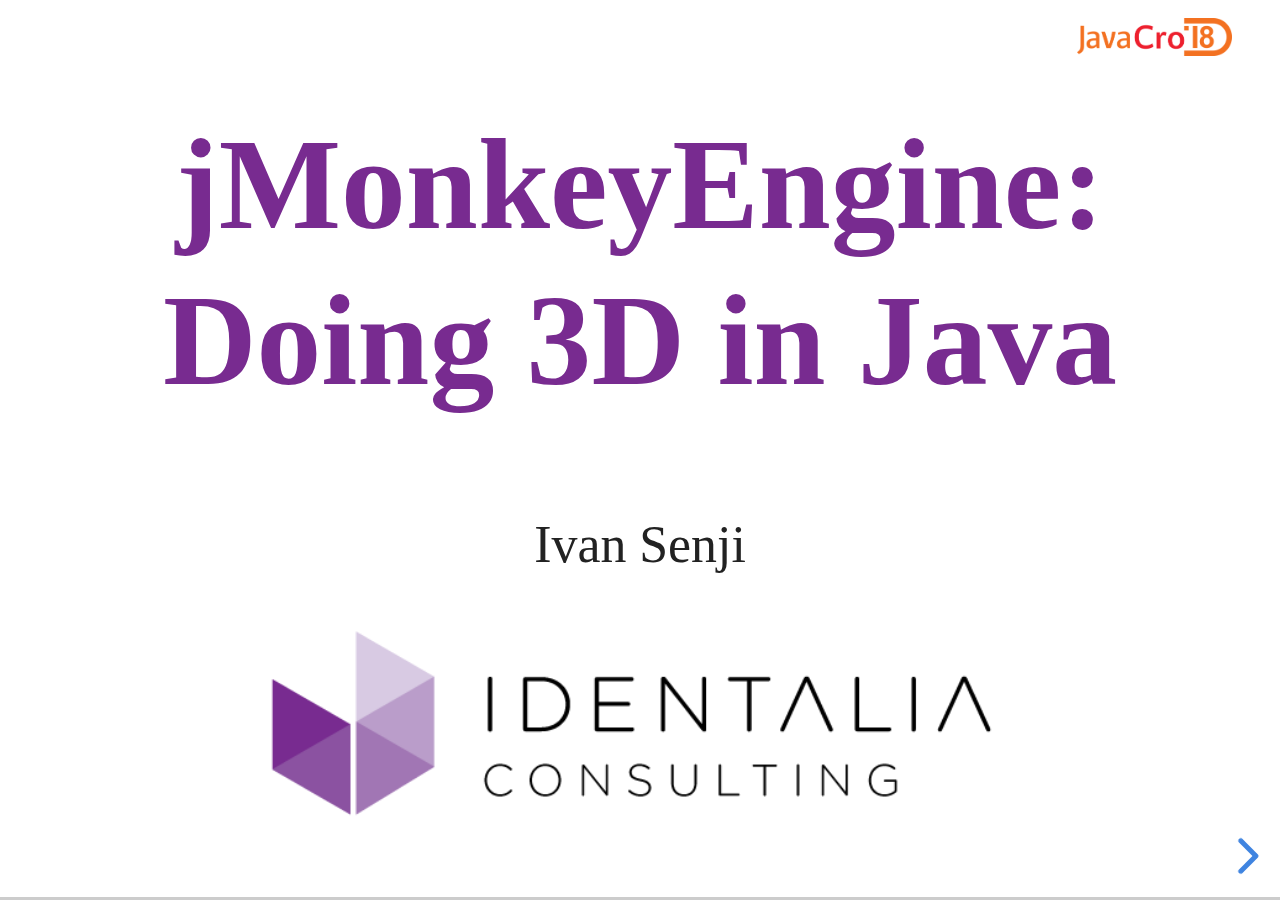
<file: JavaCro2018/index.html>
<!doctype html>
<html>
  <head>
    <meta charset="utf-8">
    <meta name="viewport" content="width=device-width, initial-scale=1.0, maximum-scale=1.0, user-scalable=no">

    <title>jMonkeyEngine</title>

    <link rel="shortcut icon" href="favicon.png" />

    <link rel="stylesheet" href="css/reveal.css">
    <link rel="stylesheet" href="css/theme/white.css">
    <link rel="stylesheet" href="css/custom.css">

    <!-- Theme used for syntax highlighting of code -->
    <link rel="stylesheet" href="lib/css/zenburn.css">
    <link rel="stylesheet" href="lib/css/highlightjs-style.css">
    <link href="https://fonts.googleapis.com/css?family=Open+Sans" rel="stylesheet">

    <!-- Printing and PDF exports -->
    <script>
      var link = document.createElement( 'link' );
      link.rel = 'stylesheet';
      link.type = 'text/css';
      link.href = window.location.search.match( /print-pdf/gi ) ? 'css/print/pdf.css' : 'css/print/paper.css';
      document.getElementsByTagName( 'head' )[0].appendChild( link );
    </script>
  </head>
  <body>
    <div class="reveal">
      <div class="slides">


<!--
* dodavanje pozadinske slike:

-->

<!-- Teme: -->

<section data-markdown class="javacro" data-slide="naslov"
         data-timing="35"><script type="text/template">
# jMonkeyEngine: Doing 3D in Java
<br/>
Ivan Senji
<br/>
![Identalia Consulting](images/Identalia-consulting-logo.png)
<!-- .element: class="logo"-->
Note:
* naslovni slide
* predstavljanje (autor, firma, naslov)
</script></section>

<section data-markdown class="javacro-logo text-left" data-slide="intro"><script type="text/template">
# jMonkeyEngine
## Introduction
## Business Case for 3D animations
## About jMonkeyEngine
## Implementation

Note:
* ovdje samo ukratko kažem o čemu ću pričati
* o tome čime se firma bavi (zubarska klinika...)
* o tome koji je naš business case
* o tome zašto smo odabrali jMonkeyengine
* zanimljivi detalji iz implementacije
</script></section>

<!-- 
1) Zadatak: napraviti programski sustav koji će omogućiti on-demand vizualizaciju individualiziranih stomatoloških zahvata
-->

<section data-markdown class="javacro-logo text-left" data-slide="business-case" data-background-image="images/screenshot.png"><script type="text/template">
# Business Case
## What we had:<!-- .element: class="fragment" data-fragment-index="1"-->
* ### CRM<!-- .element: class="fragment" data-fragment-index="1"-->
* ### Dental procedures (text/pdf)<!-- .element: class="fragment" data-fragment-index="1"-->

## What we wanted:<!-- .element: class="fragment" data-fragment-index="2"-->
* ### On-demand personalized visualization of dental procedures<!-- .element: class="fragment" data-fragment-index="2"-->

Note:
* pričamo o business case-u
* čime se bavimo (medicinski turizam, pregled, izrada ponude, tumačenje ponude)
* što smo imali (CRM sustav za praćenje pacijenata, izradu ponuda,...)
* što smo željeli (jednostavniji / dodatni način za tumačenje ponuda)
</script></section>


<!-- 
2) Arhitektura sustava
komponente sustava
protok informacija
nacrtati arhitekturu sustava
-->

<section data-markdown class="javacro-logo text-left" data-slide="arhitektura-komponente"><script type="text/template">
# System architecture
![System architecture](images/arhitektura-sustava-crtez.svg)<!-- .element: class="slika"-->
Note:
* pričamo o arhitekturi sustava
* komponente: CRM, 3D animation generator...
</script></section>

<section data-markdown class="javacro-logo text-left" data-slide="arhitektura-protok"><script type="text/template">
# System architecture (2)
![System architecture](images/arhitektura-sustava-protok-crtez.svg)<!-- .element: class="slika"-->

Note:
* ovdje nabrojim koje su osnovne komponente sustava:
* korisnici koriste CRM klijentsku aplikaciju
* klijentska aplikacija koristim CRM APP server
* nove komponente koje smo razvili / implementirali su
* 3D queue processor i 3D generator
* integracija s Vimeom
</script></section>

<!-- 
3) 3D engine v1
outsourced
Delphi
neskalabilanost
sporost
veliko zauzeće memorije
workaround: smanjivanje preciznosti modela
mjeranja brzine i skalabilnosti
-->


<section data-markdown class="javacro-logo text-left" data-slide="3d-engine-v1"><script type="text/template">
# 3D engine v1
## Pros:
* ### Detailed 3D model

## Cons:<!-- .element: class="fragment" data-fragment-index="1"-->
* ### Outsourced<!-- .element: class="fragment"data-fragment-index="1"-->
* ### Delphi (no source code)<!-- .element: class="fragment"data-fragment-index="1"-->
* ### Not scalable<!-- .element: class="fragment"data-fragment-index="1"-->
* ### Slow<!-- .element: class="fragment"data-fragment-index="1"-->

Note:
* pričam da smo imali prvu verziju sustava za vrijeme čije izgradnje je nastao dobar i detaljan model
* i da je to jedina prednost v1
* i nabrajam redom nedostatke
* outsourced -> spor development i dugo potrebno vrijeme za nove feature
* delphi -> no way to help with the development
* !scalable -> one animation generated at a time
</script></section>

<section data-markdown class="javacro-logo text-left" data-slide="3d-engine-v1-2"><script type="text/template">
# 3D engine v1
## Cons (some implementation details):
* ### Random crashing
* ### No error handling/logging
* ### 10 minute startup time
* ### Framerate = f(CPU usage)
* ### Requires monitor to be turned on

Note:
* pričam o svakodnevnici sa verzijom v1
* rušenje za vrijeme pokretanja ili kasnije za vrijeme izvođenja
* u slučaju random rušenja ili rušenja pri čitanju ulazne datoteke -> nema logova, stack tracea... ničega
* spoooro pokretanje -> problem kod restarta servera ili rušenja
* problem s CPU usage ovisnošću, ako CPU radi, preskočeni frameovi u generiranoj animaciji
* što se desi u slučaju da je monitor ugašen -> crne animacije
</script></section>

<!-- 
4) 3D engine v2
odluka da se ide u in-house razvoj
from scratch, reverse engineering verzije 1
Java
-->

<section data-markdown class="javacro-logo text-left" data-slide="3d-engine-v2"><script type="text/template">
# 3D engine v2
## Business decisions:
* ### In-house development from scratch
* ### Reverse engineering of 3D engine v1
* ### Use Java platform
</script></section>

<!-- 
6) Izbor alata - jMonkey
zašto jMonkey
razvojno okruženje
osnovne karakteristike alata
-->

<section data-markdown class="javacro-logo text-left" data-slide="tools"><script type="text/template">
# Tools and frameworks
## <a href="http://jmonkeyengine.org/">jMonkeyEngine</a>
## <a href="https://projects.spring.io/spring-boot/">Spring Boot</a>
## RESTful Web Service
## <a href="http://advantageous.github.io/konf/">Konf - Typed Java Config system</a>
## Java 8 Features
</script></section>

<!-- 
5) Import i migracija modela
opisati što smo radili
staviti neke efektne slike
nabrojati što se sve trebalo izmodelirati
malo statistike: broj čvorova po modelu itd.
-->


<!-- 
7) Detalji implementacije (razvući na slajdova koliko treba)
arhitektura rješenja
parsiranje ulaznog meta-jezika
korištenje Java 8 featurea
sve što ti se učini da ima smisla tu reći..
-->

<section data-markdown class="javacro-logo text-left" data-slide="jmonkeyengine"><script type="text/template">
# jMonkeyEngine
![jMonkeyEngine logo](images/monkeyx2.png)<!-- .element: class="jmonkeyengine-logo"-->
## Free, open source game engine
## For Java game developers
## Full SDK with IDE based on Netbeans
## Support for assets (models, materials)
## Can be used in any IDE as library
</script></section>

<!-- par screenshotova iz jMonekyEnginea -->

<section data-markdown class="javacro-logo text-left smaller-header" data-slide="jmonkeyengine-screenshot-1"><script type="text/template">
# ![jMonkeyEngine logo](images/monkeyx2.png)<!-- .element: class="jmonkeyengine-logo"-->Java IDE
![jMonkeyEngine logo](images/jmonkeyengine-1.png)<!-- .element: class="screenshot"-->
</script></section>

<section data-markdown class="javacro-logo text-left smaller-header" data-slide="jmonkeyengine-screenshot-2"><script type="text/template">
# ![jMonkeyEngine logo](images/monkeyx2.png)<!-- .element: class="jmonkeyengine-logo"-->Model viewer
![jMonkeyEngine logo](images/jmonkeyengine-2.png)<!-- .element: class="screenshot"-->
</script></section>

<section data-markdown class="javacro-logo text-left smaller-header" data-slide="jmonkeyengine-screenshot-3"><script type="text/template">
# ![jMonkeyEngine logo](images/monkeyx2.png)<!-- .element: class="jmonkeyengine-logo"-->Material editor
![jMonkeyEngine logo](images/jmonkeyengine-4.png)<!-- .element: class="screenshot"-->


</script></section>

<section id="slide-model" data-markdown class="javacro-logo text-left smaller-header" data-slide="3d-model" data-background-image="images/render-wireframe-36-38-transparent.jpeg"><script type="text/template">
# 3D Model
## 1046 obj and mtl files
## 5079226 vertices
## 5372456 polygons

## Manually import models into jMonkeyEngine

```txt
...
v  -3.2342 -12.8390 -24.7570
v  -2.9185 -12.8832 -24.7849
v  -2.9155 -12.8057 -24.7975
v  -3.2246 -12.7613 -24.7621
...
vn 0.1793 0.1941 0.9645
vn 0.1639 0.2279 0.9598
vn 0.1704 0.0407 0.9845
vn 0.1443 -0.0965 0.9848
...
f 1//1 2//2 3//3 4//4 
f 5//5 6//6 2//2 1//1 
f 1//1 7//7 8//8 5//5 
```

Note:

for f in $(find . -name "*.obj" | grep -v "stari"); do grep "v " $f; done | wc -l

</script></section>

<section data-markdown class="javacro-logo text-left smaller-header" data-slide="jmonkeyengine-materials-1" data-background-image="images/noise-0.5.png"><script type="text/template">
# ![jMonkeyEngine logo](images/monkeyx2.png)<!-- .element: class="jmonkeyengine-logo"--><a href="https://jmonkeyengine.github.io/wiki/jme3/advanced/j3m_material_files.html">Materials</a>
## Materials can be based on one of many predefined material types
## Support for creating custom material templates (j3md)
## Material templates can use complex vertex and fragment shaders
```
// noise.j3md:
MaterialDef noise {
    MaterialParameters {
        Color Color
        Float NoiseIntensity
    }
    Technique {
        VertexShader GLSL130: Shaders/Noise130.vert
        FragmentShader GLSL130: Shaders/Noise130.frag
        WorldParameters {
            WorldViewProjectionMatrix
            Time
            Resolution
        }
    }
}
```
</script></section>

<section data-markdown class="javacro-logo text-left smaller-header" data-slide="jmonkeyengine-materials-2" data-background-image="images/noise-0.1.png"><script type="text/template">
# ![jMonkeyEngine logo](images/monkeyx2.png)<!-- .element: class="jmonkeyengine-logo"-->Materials
## Instantiate materials from template files
![Noise0.5](images/noise-0.5.png)<!--.element id="noise1" -->
<pre><code class="java" data-noescape data-trim>
// noiseSmall.j3m:
Material Noise Small : Materials/noise.j3md {
     MaterialParameters {
        Color : 1 1 1 1
        NoiseIntensity : <mark>0.5</mark>
     }
}
</code></pre>

![Noise0.1](images/noise-1.0.png)<!--.element id="noise2" -->
<pre><code class="java" data-noescape data-trim>
// noiseLarge.j3m:
Material Noise Large : Materials/noise.j3md {
     MaterialParameters {
        Color : 1 1 1 1
        NoiseIntensity : <mark>1.0</mark>
     }
}
</code></pre>
</script></section>

<section data-markdown class="javacro-logo text-left smaller-header" data-slide="impl-jmonkeyengine-capture"><script type="text/template">
# ![jMonkeyEngine logo](images/monkeyx2.png)<!-- .element: class="jmonkeyengine-logo"--><a href="http://aurellem.org/cortex/html/capture-video.html">Capture video</a>

## Default Timer implementation is useful for games
## Video recording requires steady framerate with no frames skipped
<pre><code class="java" data-noescape data-trim>
setTimer(new <b>IsoTimer</b>(30));
</code></pre>

## Video is recorded by attaching a video recorder to state manager
<pre><code class="java" data-noescape data-trim>
app.<b>enqueue</b>(() -> {
  ViewPort viewPort1 = app
    .getRenderManager()
    .createPostView("a3d record", app.getCamera());
  viewPort1.setClearFlags(false, false, false);
  app.<b>getStateManager</b>().attach(<b>videoRecorder</b>);
  viewPort1.addProcessor(<b>videoRecorder</b>);
  return null;
});
</code></pre>

</script></section>


<section data-markdown class="javacro-logo text-left smaller-header" data-slide="impl-jmonkeyengine-video-recorder"><script type="text/template">
# ![jMonkeyEngine logo](images/monkeyx2.png)<!-- .element: class="jmonkeyengine-logo"--><a href="http://aurellem.org/cortex/html/capture-video.html">Video Recorder</a>
## External process
```java
process = new ProcessBuilder(
    "ffmpeg", "-y", "-f", "rawvideo", "-pix_fmt", "abgr",
    "-video_size", width + "x" + height, "-framerate", "30",
    "-i", "pipe:0", "-an", "-c:v", ...// other params
    output.getPath()
  )
  .redirectErrorStream(false)
  .redirectOutput(ProcessBuilder.Redirect.PIPE)
  .redirectInput(ProcessBuilder.Redirect.PIPE).start();

outputStream = new BufferedOutputStream(process.getOutputStream(), 1000);
```
## Pipe raw frames into external process
```java
@Override
public void record(BufferedImage rawFrame) {
  // ...
  try {
    byte[] data = convertImageData(rawFrame);
    outputStream.write(data);
    outputStream.flush();
  } catch (IOException ex) {
    throw new RuntimeException("Error in initVideo when writing frame", ex);
  }
}
```
</script></section>

<!-- par screenshotova iz jMonekyEnginea -->

<!-- TODO Još slideova o ovome -->



<section data-markdown class="javacro-logo text-left smaller-header" 
         data-slide="impl-engine-uml"
         data-background-image="images/a3d-uml.svg"
         data-background-size="100%"><script type="text/template">
# Engine (UML)
</script></section>

<section data-markdown class="javacro-logo text-left smaller-header" data-slide="impl-engine-game-loop"><script type="text/template">
# Engine (Game loop)
## Game loop is used to update the model before rendering each frame
<pre><code class="java" data-noescape data-trim>
@Override
public void simpleUpdate(float tpf) {
  if (!animationStepPaused) {
    try {
      <mark>animation.step();</mark>
      if (animation.isDone()) {
        done = true;
        log.info("Total duration is {}", 
              System.currentTimeMillis() - startTime);
        stop();
      }
    } catch (Exception e) {
      log.error("Error in simpleUpdate", e);
      this.stop();
    } finally {
      ctx.incGlobalFrameCounter();
    }
  }
}
</code></pre>
</script></section>

<section data-markdown class="javacro-logo text-left smaller-header" 
         data-slide="impl-engine-input"><script type="text/template">
# Dental procedures description
## 3D engine input: dental procedures in JSON format
```json
{
  "operations": [
    {"name": "video", "params": {"videoFileName": "/idtA.mp4", "frames": 341, "movieStartTransparencyDuration": 0 } },
    {"name": "nedostajuci", "location": "16,14,24,26", "label": "Missing teeth: ", "title": ""},
    {"name": "pokvaren", "location": "21,22,23", "label": "Teeth with cavities: ", "title": ""},
    {"name": "otvoriCeljust", "location": "", "label": "", "title": ""},
    {"name": "posjet", "location": "1", "label": "Treatments in the 1. visit: ", "title": "During the 1. visit in duration of 5-7 days the following treatments are preformed"},
    {"name": "trans", "location": "7,7", "label": "transparencija", "title": ""},
    {"name": "rotirajNaSredinu", "location": "0", "label": "rotirajNaSredinu", "title": ""},
    {"name": "sinusLiftVeliki", "location": "2", "label": "Sinus lift in the quadrant: ", "title": "Sinus lift in the quadrant:"},
    {"name": "rotirajNaSredinu", "location": "0", "label": "rotirajNaSredinu", "title": ""},
    {"name": "napuniKanale", "location": "21,22,23", "label": "Root canal filling: ", "title": "Root canal filling:"},
    {"name": "rotirajNaSredinu", "location": "0", "label": "rotirajNaSredinu", "title": ""},
    {"name": "implantiraj", "location": "16,14,24,26", "label": "Implants on: ", "title": "Implants on:"},
    {"name": "trans", "location": "10,10", "label": "transparencija", "title": ""},
    {"name": "rotirajNaSredinu", "location": "0", "label": "rotirajNaSredinu", "title": ""},
    {"name": "izbrusiZub", "location": "13,12,11,21,22,23", "label": "Filed down teeth: ", "title": "Filed down teeth:"},
    ...
```
## Parse JSON using <a href="https://github.com/google/gson">Google Gson</a>
```java
  Gson gson = (new GsonBuilder()).create();
  animationDefinition = gson.fromJson(new InputStreamReader(videoOptions.getInputFile()),
                                      AnimationDefinition.class);
```
</script></section>


<section data-markdown class="javacro-logo text-left smaller-header"
         data-slide="impl-engine-instantiate"><script type="text/template">
# Prepare animation operations
## AnimationDefinition → AnimationOperation
<pre><code class="java" data-noescape data-trim>
List<AnimationOperation> operations = 
  animationDefinition.getOperations().stream()
                     .map(op -> model.<b>instantiateAnimationOperation</b>(op))
                     .filter(Objects::nonNull)
                     .collect(Collectors.toList());
</code></pre>

## AnimationOperation factory method:
<pre><code class="java" data-noescape data-trim>
public AnimationOperation <b>instantiateAnimationOperation</b>(AnimationOperationDefinition o) {
  try {
    switch (o.getName()) {
    case "<b>par</b>":
      return parallel("par", o.getOps().stream()
                              .map(o2 -> <b>instantiateAnimationOperation</b>(o2))
                              .collect(Collectors.toList()));
    case "<b>seq</b>":
      return sequence("seq", o.getOps().stream()
                              .map(o2 -> <b>instantiateAnimationOperation</b>(o2))
                              .collect(Collectors.toList()));
    case "<b>nop</b>":
      return nop("nop", new BigDecimal(o.getParam1()).longValue());
    case "<b>otvoriCeljust</b>":
      return otvoriCeljust();
    case "<b>implantiraj</b>":
      return sequence(
          logTime("implantiraj"),
          implantirajN(o.getLabel(), o.locationAsIntegerArray()));
    ...
</code></pre>
</script></section>

<section data-markdown class="javacro-logo text-left smaller-header" data-slide="impl-engine-instant-operation"><script type="text/template">
# Operation example 1
## Extensive use of Java streams
<pre><code class="java" data-noescape data-trim>
public class InitialStateMissingTooth
            extends InstantOperation {

  private final AnimationContext ctx;
  private final int[] teeth;

  public InitialStateMissingTooth(AnimationContext ctx, int... teeth) {
    ...
  }

  @Override
  public void operation() {
    Arrays.stream(teeth)
          .<b>forEach</b>(tooth -> <b>showSpatial</b>(
                              ctx.getModel()
                                 .getModelForTooth(TOOTH, tooth)
                              , <b>false</b>));
  }
}
</code></pre>
</script></section>

<section data-markdown class="javacro-logo text-left smaller-header" data-slide="impl-engine-instant-operation-2"><script type="text/template">
# Operation example 2
## Lazy execution using Suppliers
<pre><code class="java" data-noescape data-trim>
public class TranslateToOperation extends InstantModelOperation {

  private final Vector3f end;

  public TranslateToOperation(String name,
                              <b>Supplier&lt;Collection&lt;Spatial>> models</b>,
                              Vector3f end) {
    ...
  }

  @Override
  public void operation() {
    try {
      <b>models.get()</b>.forEach(m -> m.setLocalTranslation(end));
    } catch (Exception e) {
      throw new RuntimeException(
                  "Exception in TranslateToOperation with name: "
                  + getName() + ", models: " + models, e);
    }
  }
}
</code></pre>
</script></section>


<section data-markdown class="javacro-logo text-left smaller-header" data-slide="impl-engine-instant-operation-3"><script type="text/template">
# Operation example 3
## Compose complex animations using simple animation operations
<pre id="block1"><code class="java" data-noescape data-trim>
// tooth extraction animation:

AnimationOperationSequence extractTooth = 
  <b>sequence</b>(
    <b>parallel</b>(
      model.<b>move</b>(wrap(modelTooth), tooth, totalDuration, start, end),
      <b>sequence</b>(
        <b>nop</b>(totalDuration - transparencyDuration),
        <b>transparencyOne</b>(modelTooth, transparencyDuration, 1.0f, 0.0f, null, true))),
    <b>show</b>(wrap(modelTooth), false));

AnimationOperationSequence extractRoot = 
  <b>sequence</b>(
    <b>parallel</b>(
      model.<b>move</b>(wrap(modelRoot), tooth, totalDuration, start, end),
      <b>sequence</b>(
        <b>nop</b>(totalDuration - transparencyDuration),
        <b>transparencyOne</b>(modelRoot, transparencyDuration, 1.0f, 0.0f, null, true))),
    <b>show</b>(wrap(modelRoot), false));

addOp(
  <b>cond</b>(
    () -> !isHidden(modelRoot),
    extractRoot,
    extractTooth));
</code></pre>
</script></section>



<section data-markdown class="javacro-logo text-left smaller-header" data-slide="impl-konf"><script type="text/template">
# <a href="http://advantageous.github.io/konf/">Konf</a> - Typed Java Config system
## Java configuration library
## JavaScript / YAML / JSON config
<pre id="block1"><code class="js" data-noescape data-trim>
var config = {
    
  Positions: positions,
  Timing: timing,
  Zoom: zoomConfig,
  Scene: scene,

  GuiOptions: {
    displayStatView: false,
    displayDebugAxis: false,
    debugLightPosition: false,
    font: "OpenSans-Regular.ttf"
  },

  params: {
    gcOffset: [0, 6.0, -25.0],
    dcOffset: [0, -6.5, -26.0]
  },

  Commands: commands
};
</code></pre>
<pre id="block2"><code class="js" data-noescape>







c.getBoolean("GuiOptions.displayStatView")


c.getString("GuiOptions.font")



c.getFloatList("params.gcOffset");



c.getConfig("Commands"); // get sub config

</code></pre>
</script></section>


<section data-markdown class="javacro-logo text-left smaller-header" data-slide="impl-konf-lights"><script type="text/template">
# <a href="http://advantageous.github.io/konf/">Konf</a> - Complex objects
## Define complex configuration objects
<pre id="block1"><code class="js" data-noescape data-trim>
var scene = {
  <b>PointLights</b>: [
    {
      name: "l1",
      pos: [60, -20, 0], color: [1.0, 1.0, 1.0, 1.0], radius: 200, shadow: true
    }, ...
  ]
};
</code></pre>

## Read complex configuration objects
<pre id="block2"><code class="java" data-noescape data-trim>
public PointLightDef <b>pointLightDefFromConfig</b>(Config c) {
  PointLightDef pl = new PointLightDef();
  pl.name = c.getString("name");
  pl.pos = getVector3fFromFloatList(c.getFloatList("pos"));
  pl.color = getColorFromFloatList(c.getFloatList("color"));
  pl.radius = c.getFloat("radius");
  pl.shadow = c.getBoolean("shadow");
  return pl;
}

List<Config> lights = ctx.getConfig().getConfigList("Scene.<b>PointLights</b>");
lights.stream().map(c -> <b>pointLightDefFromConfig</b>(c))
               .forEach(pld -> addPointLight(pld);
</code></pre>
</script></section>


<section data-markdown class="javacro-logo text-left smaller-header" data-slide="impl-konf-interop"><script type="text/template">
# <a href="http://advantageous.github.io/konf/">Konf</a> - Java ⇿ Javascript
## Use javax.script to add java objects to script engine context
<pre id="block1"><code class="java" data-noescape data-trim>
public Config load(final String... resources) {
  final ScriptEngine engine = <b>new ScriptEngineManager().getEngineByName("nashorn");</b>
  try (final InputStream resourceAsStream = findResource("jjs-config-utils.js")) {
    Bindings b = engine.getContext().getBindings(ScriptContext.ENGINE_SCOPE);
    <b>b.put("javaModel", model);</b>
    engine.eval(new InputStreamReader(resourceAsStream));
    loadResources(engine, resources, b);
  } catch ...
  return ConfigLoader.loadFromObject(engine.get("config"));
}
</code></pre>

## Use java objects in Javascript configuration
<pre id="block2"><code class="js" data-noescape data-trim>
TestInterOp: {
  fun: function(x) {
    print("Executing TestInterOp fun " + <b>javaModel</b>.teeth);
    return {
      name: "showText",
      label: "test: " + <b>javaModel</b>.teeth[x]
    };
  }
}
</code></pre>
</script></section>


<section data-markdown class="javacro-logo text-left smaller-header"
         data-slide="primjer-lighshow-1"
          ><script type="text/template">
# Konf - Javascript configuration
## Compose animation operations in Javascript configuration
<pre id="block1"><code class="js" data-noescape data-trim>
var commands = {
  <b>LightTest</b>: {
    fun: function(x) {
      <b>var ops = [];</b>
      for (i=1; i<5; i++) {
        ops.push({"name": "move",
                  "params": {
                    "model": {"path": "l1"},
                    "to": [-10, 0, 00],
                    "duration": 90 
                  }
        });
        ops.push({"name": "move", "params": {"model": {"path": "l2"},
                  "to": [10, 0, 0], "duration": 90 } });
        ops.push({"name": "move", "params": {"model": {"path": "l1"},
                  "to": scene.PointLights[0].pos, "duration": 90 } });
        ops.push({"name": "move", "params": {"model": {"path": "l2"},
                  "to": scene.PointLights[1].pos, "duration": 90 } });
      }
      return {
        name: <b>"seq"</b>,
        ops: <b>ops</b>
      };
    }
  }
}
</code></pre>
</script></section>



<!--
8) 3D engine v2 - rezultat
mjerenje performansi i skalabilnosti
potrošnja memorije
bolje iskorištavanje hardvera
bolja integriranost s ostatkom sustava
...
-->

<section data-markdown class="javacro-logo text-left smaller-header" 
         data-slide="performance-results"><script type="text/template">
# 3D engine v2 - performance

![Identalia Consulting](images/chart-usporedba.png)<!--.element class="slika"-->

Note:
* pričam o performansama
</script></section>


<section data-markdown class="javacro-logo text-left smaller-header" 
         data-slide="performance-results"><script type="text/template">
# 3D engine v2 - results

## Better performance
## Scalability (parallel execution)
## Faster development
## Easier debugging
## Monitoring

Note:
* pričam o performansama
</script></section>


<!-- 
9) Demo
izraditi ponudu kroz aplikaciju (pripremljeni shortcuti)
ne prikazivati VDS i MDS zbog filmića 
pokazati ponudu u PDF obliku
poslati ponudu na generiranje, prikazati generiranje ako ide
pokazati rezultat - filmić
-->
<section data-markdown class="javacro-logo" 
         data-slide="performance-results"
         data-background-video="images/9fc0ffd4-56c9-4e43-a37c-c53d462d1ed4.mp4"
         data-background-video-loop="true"><script type="text/template">
<br/>
<br/>
# [Demo](http://www.identalia.com/en/3d/?id-animacija=305651&jezik=en&ts=440a75345d61446f390c847f34a133e2&ver=3)

Note:

</script></section>


<section data-markdown class="javacro-logo" 
         data-slide="performance-results"><script type="text/template">
<br/>
<br/>
# Questions?
</script></section>


      </div>
    </div>

    <script src="lib/js/head.min.js"></script>
    <script src="js/reveal.js"></script>

    <script>
      // More info about config & dependencies:
      // - https://github.com/hakimel/reveal.js#configuration
      // - https://github.com/hakimel/reveal.js#dependencies
      Reveal.initialize({
        center: false,
        fragments: true,
        transition: "none",
        history: true,
        defaultTiming: 60,
        dependencies: [
          { src: 'plugin/markdown/marked.js' },
          { src: 'plugin/markdown/markdown.js' },
          { src: 'plugin/notes/notes.js', async: true },
          { src: 'plugin/highlight/highlight.js', async: true, callback: function() { hljs.initHighlightingOnLoad(); } }
        ]
      });
    </script>
  </body>
</html>
</file>
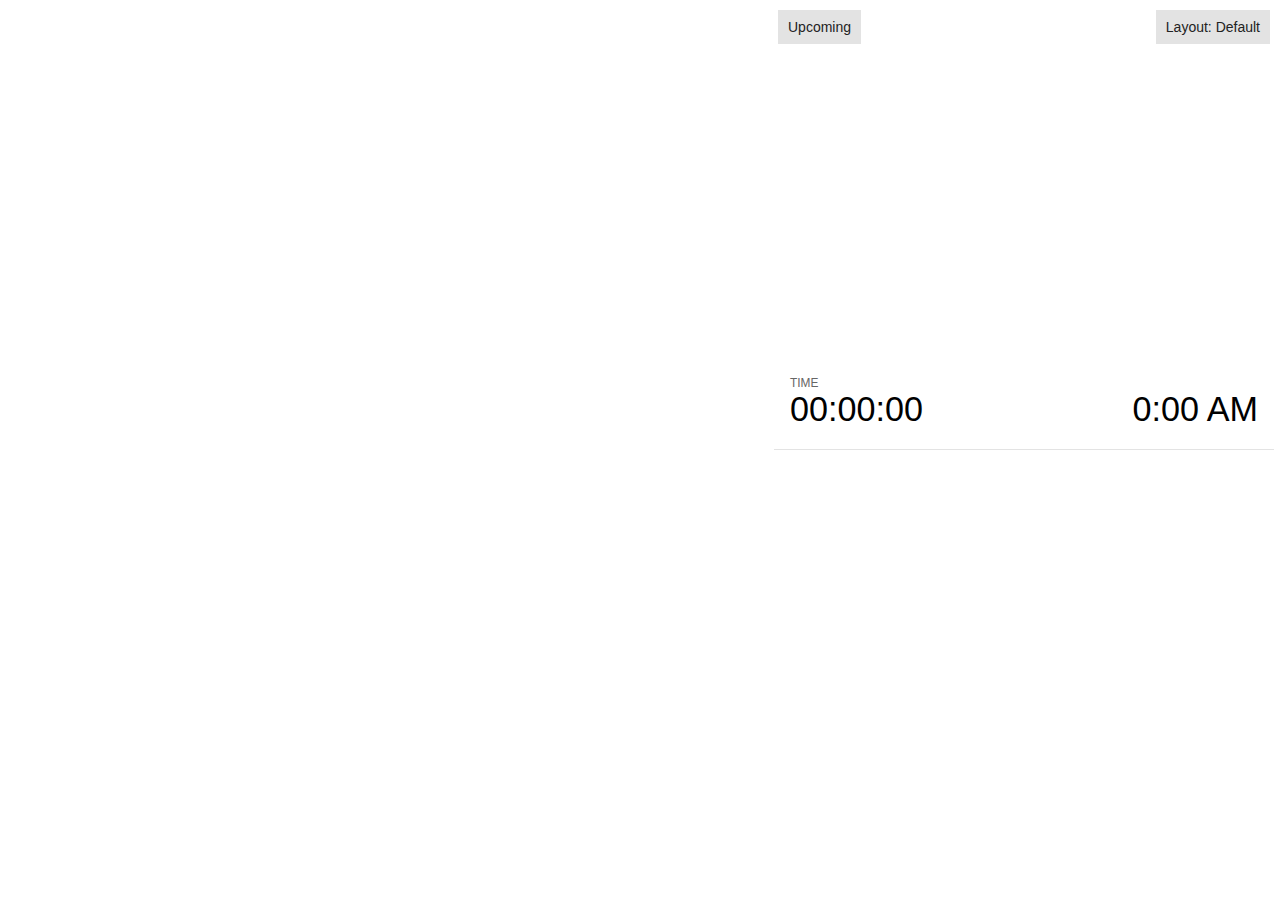
<file: JavaCro2018/plugin/notes/notes.html>
<!doctype html>
<html lang="en">
	<head>
		<meta charset="utf-8">

		<title>reveal.js - Slide Notes</title>

		<style>
			body {
				font-family: Helvetica;
				font-size: 18px;
			}

			#current-slide,
			#upcoming-slide,
			#speaker-controls {
				padding: 6px;
				box-sizing: border-box;
				-moz-box-sizing: border-box;
			}

			#current-slide iframe,
			#upcoming-slide iframe {
				width: 100%;
				height: 100%;
				border: 1px solid #ddd;
			}

			#current-slide .label,
			#upcoming-slide .label {
				position: absolute;
				top: 10px;
				left: 10px;
				z-index: 2;
			}

			.overlay-element {
				height: 34px;
				line-height: 34px;
				padding: 0 10px;
				text-shadow: none;
				background: rgba( 220, 220, 220, 0.8 );
				color: #222;
				font-size: 14px;
			}

			.overlay-element.interactive:hover {
				background: rgba( 220, 220, 220, 1 );
			}

			#current-slide {
				position: absolute;
				width: 60%;
				height: 100%;
				top: 0;
				left: 0;
				padding-right: 0;
			}

			#upcoming-slide {
				position: absolute;
				width: 40%;
				height: 40%;
				right: 0;
				top: 0;
			}

			/* Speaker controls */
			#speaker-controls {
				position: absolute;
				top: 40%;
				right: 0;
				width: 40%;
				height: 60%;
				overflow: auto;
				font-size: 18px;
			}

				.speaker-controls-time.hidden,
				.speaker-controls-notes.hidden {
					display: none;
				}

				.speaker-controls-time .label,
				.speaker-controls-pace .label,
				.speaker-controls-notes .label {
					text-transform: uppercase;
					font-weight: normal;
					font-size: 0.66em;
					color: #666;
					margin: 0;
				}

				.speaker-controls-time, .speaker-controls-pace {
					border-bottom: 1px solid rgba( 200, 200, 200, 0.5 );
					margin-bottom: 10px;
					padding: 10px 16px;
					padding-bottom: 20px;
					cursor: pointer;
				}

				.speaker-controls-time .reset-button {
					opacity: 0;
					float: right;
					color: #666;
					text-decoration: none;
				}
				.speaker-controls-time:hover .reset-button {
					opacity: 1;
				}

				.speaker-controls-time .timer,
				.speaker-controls-time .clock {
					width: 50%;
				}

				.speaker-controls-time .timer,
				.speaker-controls-time .clock,
				.speaker-controls-time .pacing .hours-value,
				.speaker-controls-time .pacing .minutes-value,
				.speaker-controls-time .pacing .seconds-value {
					font-size: 1.9em;
				}

				.speaker-controls-time .timer {
					float: left;
				}

				.speaker-controls-time .clock {
					float: right;
					text-align: right;
				}

				.speaker-controls-time span.mute {
					opacity: 0.3;
				}

				.speaker-controls-time .pacing-title {
					margin-top: 5px;
				}

				.speaker-controls-time .pacing.ahead {
					color: blue;
				}

				.speaker-controls-time .pacing.on-track {
					color: green;
				}

				.speaker-controls-time .pacing.behind {
					color: red;
				}

				.speaker-controls-notes {
					padding: 10px 16px;
				}

				.speaker-controls-notes .value {
					margin-top: 5px;
					line-height: 1.4;
					font-size: 1.2em;
				}

			/* Layout selector */
			#speaker-layout {
				position: absolute;
				top: 10px;
				right: 10px;
				color: #222;
				z-index: 10;
			}
				#speaker-layout select {
					position: absolute;
					width: 100%;
					height: 100%;
					top: 0;
					left: 0;
					border: 0;
					box-shadow: 0;
					cursor: pointer;
					opacity: 0;

					font-size: 1em;
					background-color: transparent;

					-moz-appearance: none;
					-webkit-appearance: none;
					-webkit-tap-highlight-color: rgba(0, 0, 0, 0);
				}

				#speaker-layout select:focus {
					outline: none;
					box-shadow: none;
				}

			.clear {
				clear: both;
			}

			/* Speaker layout: Wide */
			body[data-speaker-layout="wide"] #current-slide,
			body[data-speaker-layout="wide"] #upcoming-slide {
				width: 50%;
				height: 45%;
				padding: 6px;
			}

			body[data-speaker-layout="wide"] #current-slide {
				top: 0;
				left: 0;
			}

			body[data-speaker-layout="wide"] #upcoming-slide {
				top: 0;
				left: 50%;
			}

			body[data-speaker-layout="wide"] #speaker-controls {
				top: 45%;
				left: 0;
				width: 100%;
				height: 50%;
				font-size: 1.25em;
			}

			/* Speaker layout: Tall */
			body[data-speaker-layout="tall"] #current-slide,
			body[data-speaker-layout="tall"] #upcoming-slide {
				width: 45%;
				height: 50%;
				padding: 6px;
			}

			body[data-speaker-layout="tall"] #current-slide {
				top: 0;
				left: 0;
			}

			body[data-speaker-layout="tall"] #upcoming-slide {
				top: 50%;
				left: 0;
			}

			body[data-speaker-layout="tall"] #speaker-controls {
				padding-top: 40px;
				top: 0;
				left: 45%;
				width: 55%;
				height: 100%;
				font-size: 1.25em;
			}

			/* Speaker layout: Notes only */
			body[data-speaker-layout="notes-only"] #current-slide,
			body[data-speaker-layout="notes-only"] #upcoming-slide {
				display: none;
			}

			body[data-speaker-layout="notes-only"] #speaker-controls {
				padding-top: 40px;
				top: 0;
				left: 0;
				width: 100%;
				height: 100%;
				font-size: 1.25em;
			}

			@media screen and (max-width: 1080px) {
				body[data-speaker-layout="default"] #speaker-controls {
					font-size: 16px;
				}
			}

			@media screen and (max-width: 900px) {
				body[data-speaker-layout="default"] #speaker-controls {
					font-size: 14px;
				}
			}

			@media screen and (max-width: 800px) {
				body[data-speaker-layout="default"] #speaker-controls {
					font-size: 12px;
				}
			}

		</style>
	</head>

	<body>

		<div id="current-slide"></div>
		<div id="upcoming-slide"><span class="overlay-element label">Upcoming</span></div>
		<div id="speaker-controls">
			<div class="speaker-controls-time">
				<h4 class="label">Time <span class="reset-button">Click to Reset</span></h4>
				<div class="clock">
					<span class="clock-value">0:00 AM</span>
				</div>
				<div class="timer">
					<span class="hours-value">00</span><span class="minutes-value">:00</span><span class="seconds-value">:00</span>
				</div>
				<div class="clear"></div>

				<h4 class="label pacing-title" style="display: none">Pacing – Time to finish current slide</h4>
				<div class="pacing" style="display: none">
					<span class="hours-value">00</span><span class="minutes-value">:00</span><span class="seconds-value">:00</span>
				</div>
			</div>

			<div class="speaker-controls-notes hidden">
				<h4 class="label">Notes</h4>
				<div class="value"></div>
			</div>
		</div>
		<div id="speaker-layout" class="overlay-element interactive">
			<span class="speaker-layout-label"></span>
			<select class="speaker-layout-dropdown"></select>
		</div>

		<script src="../../plugin/markdown/marked.js"></script>
		<script>

			(function() {

				var notes,
					notesValue,
					currentState,
					currentSlide,
					upcomingSlide,
					layoutLabel,
					layoutDropdown,
					connected = false;

				var SPEAKER_LAYOUTS = {
					'default': 'Default',
					'wide': 'Wide',
					'tall': 'Tall',
					'notes-only': 'Notes only'
				};

				setupLayout();

				window.addEventListener( 'message', function( event ) {

					var data = JSON.parse( event.data );

					// The overview mode is only useful to the reveal.js instance
					// where navigation occurs so we don't sync it
					if( data.state ) delete data.state.overview;

					// Messages sent by the notes plugin inside of the main window
					if( data && data.namespace === 'reveal-notes' ) {
						if( data.type === 'connect' ) {
							handleConnectMessage( data );
						}
						else if( data.type === 'state' ) {
							handleStateMessage( data );
						}
					}
					// Messages sent by the reveal.js inside of the current slide preview
					else if( data && data.namespace === 'reveal' ) {
						if( /ready/.test( data.eventName ) ) {
							// Send a message back to notify that the handshake is complete
							window.opener.postMessage( JSON.stringify({ namespace: 'reveal-notes', type: 'connected'} ), '*' );
						}
						else if( /slidechanged|fragmentshown|fragmenthidden|paused|resumed/.test( data.eventName ) && currentState !== JSON.stringify( data.state ) ) {

							window.opener.postMessage( JSON.stringify({ method: 'setState', args: [ data.state ]} ), '*' );

						}
					}

				} );

				/**
				 * Called when the main window is trying to establish a
				 * connection.
				 */
				function handleConnectMessage( data ) {

					if( connected === false ) {
						connected = true;

						setupIframes( data );
						setupKeyboard();
						setupNotes();
						setupTimer();
					}

				}

				/**
				 * Called when the main window sends an updated state.
				 */
				function handleStateMessage( data ) {

					// Store the most recently set state to avoid circular loops
					// applying the same state
					currentState = JSON.stringify( data.state );

					// No need for updating the notes in case of fragment changes
					if ( data.notes ) {
						notes.classList.remove( 'hidden' );
						notesValue.style.whiteSpace = data.whitespace;
						if( data.markdown ) {
							notesValue.innerHTML = marked( data.notes );
						}
						else {
							notesValue.innerHTML = data.notes;
						}
					}
					else {
						notes.classList.add( 'hidden' );
					}

					// Update the note slides
					currentSlide.contentWindow.postMessage( JSON.stringify({ method: 'setState', args: [ data.state ] }), '*' );
					upcomingSlide.contentWindow.postMessage( JSON.stringify({ method: 'setState', args: [ data.state ] }), '*' );
					upcomingSlide.contentWindow.postMessage( JSON.stringify({ method: 'next' }), '*' );

				}

				// Limit to max one state update per X ms
				handleStateMessage = debounce( handleStateMessage, 200 );

				/**
				 * Forward keyboard events to the current slide window.
				 * This enables keyboard events to work even if focus
				 * isn't set on the current slide iframe.
				 */
				function setupKeyboard() {

					document.addEventListener( 'keydown', function( event ) {
						currentSlide.contentWindow.postMessage( JSON.stringify({ method: 'triggerKey', args: [ event.keyCode ] }), '*' );
					} );

				}

				/**
				 * Creates the preview iframes.
				 */
				function setupIframes( data ) {

					var params = [
						'receiver',
						'progress=false',
						'history=false',
						'transition=none',
						'autoSlide=0',
						'backgroundTransition=none'
					].join( '&' );

					var urlSeparator = /\?/.test(data.url) ? '&' : '?';
					var hash = '#/' + data.state.indexh + '/' + data.state.indexv;
					var currentURL = data.url + urlSeparator + params + '&postMessageEvents=true' + hash;
					var upcomingURL = data.url + urlSeparator + params + '&controls=false' + hash;

					currentSlide = document.createElement( 'iframe' );
					currentSlide.setAttribute( 'width', 1280 );
					currentSlide.setAttribute( 'height', 1024 );
					currentSlide.setAttribute( 'src', currentURL );
					document.querySelector( '#current-slide' ).appendChild( currentSlide );

					upcomingSlide = document.createElement( 'iframe' );
					upcomingSlide.setAttribute( 'width', 640 );
					upcomingSlide.setAttribute( 'height', 512 );
					upcomingSlide.setAttribute( 'src', upcomingURL );
					document.querySelector( '#upcoming-slide' ).appendChild( upcomingSlide );

				}

				/**
				 * Setup the notes UI.
				 */
				function setupNotes() {

					notes = document.querySelector( '.speaker-controls-notes' );
					notesValue = document.querySelector( '.speaker-controls-notes .value' );

				}

				function getTimings() {

					var slides = Reveal.getSlides();
					var defaultTiming = Reveal.getConfig().defaultTiming;
					if (defaultTiming == null) {
						return null;
					}
					var timings = [];
					for ( var i in slides ) {
						var slide = slides[i];
						var timing = defaultTiming;
						if( slide.hasAttribute( 'data-timing' )) {
							var t = slide.getAttribute( 'data-timing' );
							timing = parseInt(t);
							if( isNaN(timing) ) {
								console.warn("Could not parse timing '" + t + "' of slide " + i + "; using default of " + defaultTiming);
								timing = defaultTiming;
							}
						}
						timings.push(timing);
					}
					return timings;

				}

				/**
				 * Return the number of seconds allocated for presenting
				 * all slides up to and including this one.
				 */
				function getTimeAllocated(timings) {

					var slides = Reveal.getSlides();
					var allocated = 0;
					var currentSlide = Reveal.getSlidePastCount();
					for (var i in slides.slice(0, currentSlide + 1)) {
						allocated += timings[i];
					}
					return allocated;

				}

				/**
				 * Create the timer and clock and start updating them
				 * at an interval.
				 */
				function setupTimer() {

					var start = new Date(),
					timeEl = document.querySelector( '.speaker-controls-time' ),
					clockEl = timeEl.querySelector( '.clock-value' ),
					hoursEl = timeEl.querySelector( '.hours-value' ),
					minutesEl = timeEl.querySelector( '.minutes-value' ),
					secondsEl = timeEl.querySelector( '.seconds-value' ),
					pacingTitleEl = timeEl.querySelector( '.pacing-title' ),
					pacingEl = timeEl.querySelector( '.pacing' ),
					pacingHoursEl = pacingEl.querySelector( '.hours-value' ),
					pacingMinutesEl = pacingEl.querySelector( '.minutes-value' ),
					pacingSecondsEl = pacingEl.querySelector( '.seconds-value' );

					var timings = getTimings();
					if (timings !== null) {
						pacingTitleEl.style.removeProperty('display');
						pacingEl.style.removeProperty('display');
					}

					function _displayTime( hrEl, minEl, secEl, time) {

						var sign = Math.sign(time) == -1 ? "-" : "";
						time = Math.abs(Math.round(time / 1000));
						var seconds = time % 60;
						var minutes = Math.floor( time / 60 ) % 60 ;
						var hours = Math.floor( time / ( 60 * 60 )) ;
						hrEl.innerHTML = sign + zeroPadInteger( hours );
						if (hours == 0) {
							hrEl.classList.add( 'mute' );
						}
						else {
							hrEl.classList.remove( 'mute' );
						}
						minEl.innerHTML = ':' + zeroPadInteger( minutes );
						if (hours == 0 && minutes == 0) {
							minEl.classList.add( 'mute' );
						}
						else {
							minEl.classList.remove( 'mute' );
						}
						secEl.innerHTML = ':' + zeroPadInteger( seconds );
					}

					function _updateTimer() {

						var diff, hours, minutes, seconds,
						now = new Date();

						diff = now.getTime() - start.getTime();

						clockEl.innerHTML = now.toLocaleTimeString( 'en-US', { hour12: true, hour: '2-digit', minute:'2-digit' } );
						_displayTime( hoursEl, minutesEl, secondsEl, diff );
						if (timings !== null) {
							_updatePacing(diff);
						}

					}

					function _updatePacing(diff) {

						var slideEndTiming = getTimeAllocated(timings) * 1000;
						var currentSlide = Reveal.getSlidePastCount();
						var currentSlideTiming = timings[currentSlide] * 1000;
						var timeLeftCurrentSlide = slideEndTiming - diff;
						if (timeLeftCurrentSlide < 0) {
							pacingEl.className = 'pacing behind';
						}
						else if (timeLeftCurrentSlide < currentSlideTiming) {
							pacingEl.className = 'pacing on-track';
						}
						else {
							pacingEl.className = 'pacing ahead';
						}
						_displayTime( pacingHoursEl, pacingMinutesEl, pacingSecondsEl, timeLeftCurrentSlide );

					}

					// Update once directly
					_updateTimer();

					// Then update every second
					setInterval( _updateTimer, 1000 );

					function _resetTimer() {

						if (timings == null) {
							start = new Date();
						}
						else {
							// Reset timer to beginning of current slide
							var slideEndTiming = getTimeAllocated(timings) * 1000;
							var currentSlide = Reveal.getSlidePastCount();
							var currentSlideTiming = timings[currentSlide] * 1000;
							var previousSlidesTiming = slideEndTiming - currentSlideTiming;
							var now = new Date();
							start = new Date(now.getTime() - previousSlidesTiming);
						}
						_updateTimer();

					}

					timeEl.addEventListener( 'click', function() {
						_resetTimer();
						return false;
					} );

				}

				/**
				 * Sets up the speaker view layout and layout selector.
				 */
				function setupLayout() {

					layoutDropdown = document.querySelector( '.speaker-layout-dropdown' );
					layoutLabel = document.querySelector( '.speaker-layout-label' );

					// Render the list of available layouts
					for( var id in SPEAKER_LAYOUTS ) {
						var option = document.createElement( 'option' );
						option.setAttribute( 'value', id );
						option.textContent = SPEAKER_LAYOUTS[ id ];
						layoutDropdown.appendChild( option );
					}

					// Monitor the dropdown for changes
					layoutDropdown.addEventListener( 'change', function( event ) {

						setLayout( layoutDropdown.value );

					}, false );

					// Restore any currently persisted layout
					setLayout( getLayout() );

				}

				/**
				 * Sets a new speaker view layout. The layout is persisted
				 * in local storage.
				 */
				function setLayout( value ) {

					var title = SPEAKER_LAYOUTS[ value ];

					layoutLabel.innerHTML = 'Layout' + ( title ? ( ': ' + title ) : '' );
					layoutDropdown.value = value;

					document.body.setAttribute( 'data-speaker-layout', value );

					// Persist locally
					if( supportsLocalStorage() ) {
						window.localStorage.setItem( 'reveal-speaker-layout', value );
					}

				}

				/**
				 * Returns the ID of the most recently set speaker layout
				 * or our default layout if none has been set.
				 */
				function getLayout() {

					if( supportsLocalStorage() ) {
						var layout = window.localStorage.getItem( 'reveal-speaker-layout' );
						if( layout ) {
							return layout;
						}
					}

					// Default to the first record in the layouts hash
					for( var id in SPEAKER_LAYOUTS ) {
						return id;
					}

				}

				function supportsLocalStorage() {

					try {
						localStorage.setItem('test', 'test');
						localStorage.removeItem('test');
						return true;
					}
					catch( e ) {
						return false;
					}

				}

				function zeroPadInteger( num ) {

					var str = '00' + parseInt( num );
					return str.substring( str.length - 2 );

				}

				/**
				 * Limits the frequency at which a function can be called.
				 */
				function debounce( fn, ms ) {

					var lastTime = 0,
						timeout;

					return function() {

						var args = arguments;
						var context = this;

						clearTimeout( timeout );

						var timeSinceLastCall = Date.now() - lastTime;
						if( timeSinceLastCall > ms ) {
							fn.apply( context, args );
							lastTime = Date.now();
						}
						else {
							timeout = setTimeout( function() {
								fn.apply( context, args );
								lastTime = Date.now();
							}, ms - timeSinceLastCall );
						}

					}

				}

			})();

		</script>
	</body>
</html>
</file>
<file: JavaCro2018/css/theme/white.css>
/**
 * White theme for reveal.js. This is the opposite of the 'black' theme.
 *
 * By Hakim El Hattab, http://hakim.se
 */
@import url(../../lib/font/source-sans-pro/source-sans-pro.css);
section.has-dark-background, section.has-dark-background h1, section.has-dark-background h2, section.has-dark-background h3, section.has-dark-background h4, section.has-dark-background h5, section.has-dark-background h6 {
  color: #fff; }

/*********************************************
 * GLOBAL STYLES
 *********************************************/
body {
  background: #fff;
  background-color: #fff; }

.reveal {
  font-family: "Source Sans Pro", Helvetica, sans-serif;
  font-size: 42px;
  font-weight: normal;
  color: #222; }

::selection {
  color: #fff;
  background: #98bdef;
  text-shadow: none; }

::-moz-selection {
  color: #fff;
  background: #98bdef;
  text-shadow: none; }

.reveal .slides > section,
.reveal .slides > section > section {
  line-height: 1.3;
  font-weight: inherit; }

/*********************************************
 * HEADERS
 *********************************************/
.reveal h1,
.reveal h2,
.reveal h3,
.reveal h4,
.reveal h5,
.reveal h6 {
  margin: 0 0 20px 0;
  color: #222;
  font-family: "Source Sans Pro", Helvetica, sans-serif;
  font-weight: 600;
  line-height: 1.2;
  letter-spacing: normal;
  text-transform: uppercase;
  text-shadow: none;
  word-wrap: break-word; }

.reveal h1 {
  font-size: 2.5em; }

.reveal h2 {
  font-size: 1.6em; }

.reveal h3 {
  font-size: 1.3em; }

.reveal h4 {
  font-size: 1em; }

.reveal h1 {
  text-shadow: none; }

/*********************************************
 * OTHER
 *********************************************/
.reveal p {
  margin: 20px 0;
  line-height: 1.3; }

/* Ensure certain elements are never larger than the slide itself */
.reveal img,
.reveal video,
.reveal iframe {
  max-width: 95%;
  max-height: 95%; }

.reveal strong,
.reveal b {
  font-weight: bold; }

.reveal em {
  font-style: italic; }

.reveal ol,
.reveal dl,
.reveal ul {
  display: inline-block;
  text-align: left;
  margin: 0 0 0 1em; }

.reveal ol {
  list-style-type: decimal; }

.reveal ul {
  list-style-type: disc; }

.reveal ul ul {
  list-style-type: square; }

.reveal ul ul ul {
  list-style-type: circle; }

.reveal ul ul,
.reveal ul ol,
.reveal ol ol,
.reveal ol ul {
  display: block;
  margin-left: 40px; }

.reveal dt {
  font-weight: bold; }

.reveal dd {
  margin-left: 40px; }

.reveal blockquote {
  display: block;
  position: relative;
  width: 70%;
  margin: 20px auto;
  padding: 5px;
  font-style: italic;
  background: rgba(255, 255, 255, 0.05);
  box-shadow: 0px 0px 2px rgba(0, 0, 0, 0.2); }

.reveal blockquote p:first-child,
.reveal blockquote p:last-child {
  display: inline-block; }

.reveal q {
  font-style: italic; }

.reveal pre {
  display: block;
  position: relative;
  width: 90%;
  margin: 20px auto;
  text-align: left;
  font-size: 0.55em;
  font-family: monospace;
  line-height: 1.2em;
  word-wrap: break-word;
  box-shadow: 0px 0px 6px rgba(0, 0, 0, 0.3); }

.reveal code {
  font-family: monospace;
  text-transform: none; }

.reveal pre code {
  display: block;
  padding: 5px;
  overflow: auto;
  max-height: 400px;
  word-wrap: normal; }

.reveal table {
  margin: auto;
  border-collapse: collapse;
  border-spacing: 0; }

.reveal table th {
  font-weight: bold; }

.reveal table th,
.reveal table td {
  text-align: left;
  padding: 0.2em 0.5em 0.2em 0.5em;
  border-bottom: 1px solid; }

.reveal table th[align="center"],
.reveal table td[align="center"] {
  text-align: center; }

.reveal table th[align="right"],
.reveal table td[align="right"] {
  text-align: right; }

.reveal table tbody tr:last-child th,
.reveal table tbody tr:last-child td {
  border-bottom: none; }

.reveal sup {
  vertical-align: super; }

.reveal sub {
  vertical-align: sub; }

.reveal small {
  display: inline-block;
  font-size: 0.6em;
  line-height: 1.2em;
  vertical-align: top; }

.reveal small * {
  vertical-align: top; }

/*********************************************
 * LINKS
 *********************************************/
.reveal a {
  color: #2a76dd;
  text-decoration: none;
  -webkit-transition: color .15s ease;
  -moz-transition: color .15s ease;
  transition: color .15s ease; }

.reveal a:hover {
  color: #6ca0e8;
  text-shadow: none;
  border: none; }

.reveal .roll span:after {
  color: #fff;
  background: #1a53a1; }

/*********************************************
 * IMAGES
 *********************************************/
.reveal section img {
  margin: 15px 0px;
  background: rgba(255, 255, 255, 0.12);
  border: 4px solid #222;
  box-shadow: 0 0 10px rgba(0, 0, 0, 0.15); }

.reveal section img.plain {
  border: 0;
  box-shadow: none; }

.reveal a img {
  -webkit-transition: all .15s linear;
  -moz-transition: all .15s linear;
  transition: all .15s linear; }

.reveal a:hover img {
  background: rgba(255, 255, 255, 0.2);
  border-color: #2a76dd;
  box-shadow: 0 0 20px rgba(0, 0, 0, 0.55); }

/*********************************************
 * NAVIGATION CONTROLS
 *********************************************/
.reveal .controls {
  color: #2a76dd; }

/*********************************************
 * PROGRESS BAR
 *********************************************/
.reveal .progress {
  background: rgba(0, 0, 0, 0.2);
  color: #2a76dd; }

.reveal .progress span {
  -webkit-transition: width 800ms cubic-bezier(0.26, 0.86, 0.44, 0.985);
  -moz-transition: width 800ms cubic-bezier(0.26, 0.86, 0.44, 0.985);
  transition: width 800ms cubic-bezier(0.26, 0.86, 0.44, 0.985); }
</file>
<file: JavaCro2018/css/custom.css>
section.javacro-logo {
  background-image: url("../images/JavaCro-18-logo_i770.png"), url("../images/Identalia-consulting-logo.png");
  background-repeat: no-repeat;
  background-position: right top, 83% top;
  background-size: 3em, 3em;
  min-height: 13em;
  min-width: 13em;
  position: absolute;
}

section.javacro {
  background-image: url("../images/JavaCro-18-logo_i770.png");
  background-repeat: no-repeat;
  background-position: right top;
  background-size: 3em;
  min-height: 13em;
  min-width: 13em;
  position: absolute;
}

.reveal .slides section h1, .reveal .slides section h2, .reveal .slides section h3 {
	text-transform: none;
  font-family: Open Sans Light;
}

.reveal .slides section.smaller-header h1 {
  font-size: 1.5em;
}

.reveal ul {
  display: block;
}

li {
  list-style-type: none;
}

.reveal p {
  font-family: Open Sans Light;
}

.reveal .slides section h1 {
  color: #782B90;
  font-weight: bold;
  font-size: 1.8em;
  margin-top: 0.5em;
  padding-left: 5%;
}

.reveal .slides section h1 a {
  color: #782B90;
}

.reveal .slides section h2 a {
  color: #222;
}

.reveal .slides section h2 {
  font-size: 1.3em;
  padding-left: 5%;
}

.reveal .slides section h3 {
  font-size: 1.2em;
  padding-left: 5%;
}

.text-left {
	text-align: left;
}

.reveal .slides img {
  border: none;
  box-shadow: none;
}

.reveal .slides section[data-slide="naslov"] h1 {
  font-size: 2.5em;
  padding: 0;
}

.reveal .slides section[data-slide="naslov"] .logo {
	max-height: 8em;
	margin-top: 0.9em;
}


.reveal .slides section[data-slide="business-case" ] {
  background-color: rgba(255,255,255,0.4);
}


.reveal .slides section[data-slide="arhitektura-komponente"] .slika {
  display: block;
  margin: 0 auto;
  width: 75%;
}

.reveal .slides section[data-slide="arhitektura-protok"] .slika {
  display: block;
  margin: 0 auto;
}

.reveal .slides section[data-slide="3d-engine-v1"] h2, .reveal .slides section[data-slide="3d-engine-v1"] h3 {
  font-size: 90%;
}

.reveal .slides section[data-slide="jmonkeyengine"] .jmonkeyengine-logo {
  width: 15%;
  position: absolute;
  right: 0px;
  top: 2%;
}

.reveal .slides section[data-slide="jmonkeyengine"] h2 {
  font-size: 1.2em;
}


.reveal .slides section[data-slide="impl-jmonkeyengine-capture"] .jmonkeyengine-logo
, .reveal .slides section[data-slide="jmonkeyengine-screenshot-1"] .jmonkeyengine-logo
, .reveal .slides section[data-slide="jmonkeyengine-screenshot-2"] .jmonkeyengine-logo
, .reveal .slides section[data-slide="jmonkeyengine-screenshot-3"] .jmonkeyengine-logo
, .reveal .slides section[data-slide="jmonkeyengine-materials-1"] .jmonkeyengine-logo
, .reveal .slides section[data-slide="jmonkeyengine-materials-2"] .jmonkeyengine-logo
, .reveal .slides section[data-slide="impl-jmonkeyengine-video-recorder"] .jmonkeyengine-logo  {
  width: 10%;
  margin: 0px 0px;
  height: 100%;
  vertical-align: bottom;
}

.print-pdf .reveal .slides section[data-slide="jmonkeyengine-screenshot-1"] .screenshot
, .print-pdf .reveal .slides section[data-slide="jmonkeyengine-screenshot-2"] .screenshot
, .print-pdf .reveal .slides section[data-slide="jmonkeyengine-screenshot-3"] .screenshot {
  width: 90%;
  display: block;
  margin: 0 auto;
}


.reveal .slides section[data-slide="jmonkeyengine-materials-1"] h2 {
  font-size: 0.6em;
  line-height: 1.0em;
}
.reveal .slides section[data-slide="jmonkeyengine-materials-1"] code {
  font-size: 1.0em;
  line-height: 1.05em;
}

.reveal .slides section[data-slide="jmonkeyengine-materials-2"] h2 {
  font-size: 0.6em;
  margin-bottom: 1em;
}
.reveal .slides section[data-slide="jmonkeyengine-materials-2"] pre {
  width: 70%;
  float: left;
  margin-left: 5%;
}
.reveal .slides section[data-slide="jmonkeyengine-materials-2"] #noise1 {
  width: 45%;
  position: absolute;
  right: 0px;
  margin-top: -2%;
}
.reveal .slides section[data-slide="jmonkeyengine-materials-2"] #noise2 {
  width: 45%;
  position: absolute;
  right: 0px;
  top: 65%;
  margin-top: -2%;
}
.reveal .slides section[data-slide="jmonkeyengine-materials-2"] code {
  font-size: 1.0em;
  line-height: 1.05em;
}


.reveal .slides section[data-slide="impl-jmonkeyengine-capture"] h2 {
  font-size: 0.6em;
}

.reveal .slides section[data-slide="impl-jmonkeyengine-video-recorder"] code {
  font-size: 0.65em;
  line-height: 1.1em;
}
.reveal .slides section[data-slide="impl-jmonkeyengine-video-recorder"] h2 {
  font-size: 0.7em;
}

.reveal .slides section[data-slide="3d-model"] h2 {
  font-size: 0.7em;
  display: inline;
}

.reveal .slides section[data-slide="impl-engine-input"] code {
  font-size: 0.55em;
  line-height: 1.5em;
  overflow-x: hidden;
  text-overflow: ellipsis;
}
.reveal .slides section[data-slide="impl-engine-input"] h2 {
  font-size: 0.7em;
}


.reveal .slides section[data-slide="impl-engine-instantiate"] code {
  font-size: 0.6em;
  line-height: 1.2em;
  overflow-x: hidden;
  text-overflow: ellipsis;
}
.reveal .slides section[data-slide="impl-engine-instantiate"] h2 {
  font-size: 0.7em;
}


.reveal .slides section[data-slide="impl-engine-game-loop"] h2 {
  font-size: 0.7em;
}
.reveal .slides section[data-slide="impl-engine-game-loop"] code {
  font-size: 1em;
  line-height: 1.1em;
}

.reveal .slides section[data-slide="impl-engine-instant-operation"] code {
  font-size: 0.8em;
  line-height: 1.2em;
}

.reveal .slides section[data-slide="impl-engine-instant-operation"] h2 {
  font-size: 0.7em;
}

.reveal .slides section[data-slide="impl-engine-instant-operation-2"] code {
  font-size: 0.8em;
  line-height: 1.2em;
}

.reveal .slides section[data-slide="impl-engine-instant-operation-2"] h2 {
  font-size: 0.7em;
}

.reveal .slides section[data-slide="impl-engine-instant-operation-3"] #block1 {
  font-size: 0.4em;
  line-height: 1.15em;
}

.reveal .slides section[data-slide="impl-engine-instant-operation-3"] h2 {
  font-size: 0.7em;
}

/*.reveal .slides section[data-slide="impl-konf"] h1 {
  font-size: 1.5em;
}*/
.reveal .slides section[data-slide="impl-konf"] h2 {
  font-size: 0.7em;
}
.reveal .slides section[data-slide="impl-konf"] code {
  font-size: 0.7em;
  line-height: 1.1em;
}

.reveal .slides section[data-slide="impl-konf"] #block1 {
  width: 49%;
  float: left;
  margin-left: 5%;
}

.reveal .slides section[data-slide="impl-konf"] #block2 {
  width: 45%;
  float: right;
}

/*.reveal .slides section[data-slide="impl-konf-lights"] h1 {
  font-size: 1.5em;
}*/
.reveal .slides section[data-slide="impl-konf-lights"] h2 {
  font-size: 0.7em;
}
.reveal .slides section[data-slide="impl-konf-lights"] code {
  font-size: 0.55em;
  line-height: 1.4em;
}

.reveal .slides section[data-slide="primjer-lighshow-1"] {
  background-color: rgba(255, 255, 255, 0.6);
}


.reveal .slides section[data-slide="impl-konf-interop"] h2 {
  font-size: 0.7em;
}
.reveal .slides section[data-slide="impl-konf-interop"] code {
  font-size: 0.7em;
  line-height: 1.2em;
}


.reveal .slides section[data-slide="primjer-lighshow-1"] h2 {
  font-size: 0.7em;
}
.reveal .slides section[data-slide="primjer-lighshow-1"] code {
  font-size: 0.7em;
  line-height: 1.1em;
  background-color: rgba(255, 255, 2550, 0.0);
  border: none;
  box-shadow: none;
}

.reveal .slides section[data-slide="performance-results"] .slika {
  width: 85%;
  display: block;
  margin: 0 auto;
}


.reveal pre {
  display: block;
  position: relative;
  width: 90%;
  margin: 20px auto;
  text-align: left;
  font-size: 0.55em;
  font-family: monospace;
  line-height: 1.2em;
  word-wrap: break-word;
  box-shadow: 0px 0px 6px rgba(0, 0, 0, 0.3); 
}

.reveal code {
  font-family: monospace;
}

.reveal pre code {
  display: block;
  padding: 5px;
  overflow: auto;
  max-height: 500px;
  word-wrap: normal; 
}

.nevidljiv{opacity: 0;width: 1px;height: 50px;border:none;}

.print-pdf .slide-background.pdfBackground1 { background-size: 1% !important; }
.print-pdf .slide-background.pdfBackground2 { background-size: 2% !important; }
.print-pdf .slide-background.pdfBackground3 { background-size: 3% !important; }
.print-pdf .slide-background.pdfBackground4 { background-size: 4% !important; }
.print-pdf .slide-background.pdfBackground5 { background-size: 5% !important; }
.print-pdf .slide-background.pdfBackground6 { background-size: 6% !important; }
.print-pdf .slide-background.pdfBackground7 { background-size: 7% !important; }
.print-pdf .slide-background.pdfBackground8 { background-size: 8% !important; }
.print-pdf .slide-background.pdfBackground9 { background-size: 9% !important; }
.print-pdf .slide-background.pdfBackground10 { background-size: 10% !important; }
.print-pdf .slide-background.pdfBackground11 { background-size: 11% !important; }
.print-pdf .slide-background.pdfBackground12 { background-size: 12% !important; }
.print-pdf .slide-background.pdfBackground13 { background-size: 13% !important; }
.print-pdf .slide-background.pdfBackground14 { background-size: 14% !important; }
.print-pdf .slide-background.pdfBackground15 { background-size: 15% !important; }
.print-pdf .slide-background.pdfBackground16 { background-size: 16% !important; }
.print-pdf .slide-background.pdfBackground17 { background-size: 17% !important; }
.print-pdf .slide-background.pdfBackground18 { background-size: 18% !important; }
.print-pdf .slide-background.pdfBackground19 { background-size: 19% !important; }
.print-pdf .slide-background.pdfBackground20 { background-size: 20% !important; }
.print-pdf .slide-background.pdfBackground21 { background-size: 21% !important; }
.print-pdf .slide-background.pdfBackground22 { background-size: 22% !important; }
.print-pdf .slide-background.pdfBackground23 { background-size: 23% !important; }
.print-pdf .slide-background.pdfBackground24 { background-size: 24% !important; }
.print-pdf .slide-background.pdfBackground25 { background-size: 25% !important; }
.print-pdf .slide-background.pdfBackground26 { background-size: 26% !important; }
.print-pdf .slide-background.pdfBackground27 { background-size: 27% !important; }
.print-pdf .slide-background.pdfBackground28 { background-size: 28% !important; }
.print-pdf .slide-background.pdfBackground29 { background-size: 29% !important; }
.print-pdf .slide-background.pdfBackground30 { background-size: 30% !important; }
.print-pdf .slide-background.pdfBackground31 { background-size: 31% !important; }
.print-pdf .slide-background.pdfBackground32 { background-size: 32% !important; }
.print-pdf .slide-background.pdfBackground33 { background-size: 33% !important; }
.print-pdf .slide-background.pdfBackground34 { background-size: 34% !important; }
.print-pdf .slide-background.pdfBackground35 { background-size: 35% !important; }
.print-pdf .slide-background.pdfBackground36 { background-size: 36% !important; }
.print-pdf .slide-background.pdfBackground37 { background-size: 37% !important; }
.print-pdf .slide-background.pdfBackground38 { background-size: 38% !important; }
.print-pdf .slide-background.pdfBackground39 { background-size: 39% !important; }
.print-pdf .slide-background.pdfBackground40 { background-size: 40% !important; }
.print-pdf .slide-background.pdfBackground41 { background-size: 41% !important; }
.print-pdf .slide-background.pdfBackground42 { background-size: 42% !important; }
.print-pdf .slide-background.pdfBackground43 { background-size: 43% !important; }
.print-pdf .slide-background.pdfBackground44 { background-size: 44% !important; }
.print-pdf .slide-background.pdfBackground45 { background-size: 45% !important; }
.print-pdf .slide-background.pdfBackground46 { background-size: 46% !important; }
.print-pdf .slide-background.pdfBackground47 { background-size: 47% !important; }
.print-pdf .slide-background.pdfBackground48 { background-size: 48% !important; }
.print-pdf .slide-background.pdfBackground49 { background-size: 49% !important; }
.print-pdf .slide-background.pdfBackground50 { background-size: 50% !important; }
.print-pdf .slide-background.pdfBackground51 { background-size: 51% !important; }
.print-pdf .slide-background.pdfBackground52 { background-size: 52% !important; }
.print-pdf .slide-background.pdfBackground53 { background-size: 53% !important; }
.print-pdf .slide-background.pdfBackground54 { background-size: 54% !important; }
.print-pdf .slide-background.pdfBackground55 { background-size: 55% !important; }
.print-pdf .slide-background.pdfBackground56 { background-size: 56% !important; }
.print-pdf .slide-background.pdfBackground57 { background-size: 57% !important; }
.print-pdf .slide-background.pdfBackground58 { background-size: 58% !important; }
.print-pdf .slide-background.pdfBackground59 { background-size: 59% !important; }
.print-pdf .slide-background.pdfBackground60 { background-size: 60% !important; }
.print-pdf .slide-background.pdfBackground61 { background-size: 61% !important; }
.print-pdf .slide-background.pdfBackground62 { background-size: 62% !important; }
.print-pdf .slide-background.pdfBackground63 { background-size: 63% !important; }
.print-pdf .slide-background.pdfBackground64 { background-size: 64% !important; }
.print-pdf .slide-background.pdfBackground65 { background-size: 65% !important; }
.print-pdf .slide-background.pdfBackground66 { background-size: 66% !important; }
.print-pdf .slide-background.pdfBackground67 { background-size: 67% !important; }
.print-pdf .slide-background.pdfBackground68 { background-size: 68% !important; }
.print-pdf .slide-background.pdfBackground69 { background-size: 69% !important; }
.print-pdf .slide-background.pdfBackground70 { background-size: 70% !important; }
.print-pdf .slide-background.pdfBackground71 { background-size: 71% !important; }
.print-pdf .slide-background.pdfBackground72 { background-size: 72% !important; }
.print-pdf .slide-background.pdfBackground73 { background-size: 73% !important; }
.print-pdf .slide-background.pdfBackground74 { background-size: 74% !important; }
.print-pdf .slide-background.pdfBackground75 { background-size: 75% !important; }
.print-pdf .slide-background.pdfBackground76 { background-size: 76% !important; }
.print-pdf .slide-background.pdfBackground77 { background-size: 77% !important; }
.print-pdf .slide-background.pdfBackground78 { background-size: 78% !important; }
.print-pdf .slide-background.pdfBackground79 { background-size: 79% !important; }
.print-pdf .slide-background.pdfBackground80 { background-size: 80% !important; }
.print-pdf .slide-background.pdfBackground81 { background-size: 81% !important; }
.print-pdf .slide-background.pdfBackground82 { background-size: 82% !important; }
.print-pdf .slide-background.pdfBackground83 { background-size: 83% !important; }
.print-pdf .slide-background.pdfBackground84 { background-size: 84% !important; }
.print-pdf .slide-background.pdfBackground85 { background-size: 85% !important; }
.print-pdf .slide-background.pdfBackground86 { background-size: 86% !important; }
.print-pdf .slide-background.pdfBackground87 { background-size: 87% !important; }
.print-pdf .slide-background.pdfBackground88 { background-size: 88% !important; }
.print-pdf .slide-background.pdfBackground89 { background-size: 89% !important; }
.print-pdf .slide-background.pdfBackground90 { background-size: 90% !important; }
.print-pdf .slide-background.pdfBackground91 { background-size: 91% !important; }
.print-pdf .slide-background.pdfBackground92 { background-size: 92% !important; }
.print-pdf .slide-background.pdfBackground93 { background-size: 93% !important; }
.print-pdf .slide-background.pdfBackground94 { background-size: 94% !important; }
.print-pdf .slide-background.pdfBackground95 { background-size: 95% !important; }
.print-pdf .slide-background.pdfBackground96 { background-size: 96% !important; }
.print-pdf .slide-background.pdfBackground97 { background-size: 97% !important; }
.print-pdf .slide-background.pdfBackground98 { background-size: 98% !important; }
.print-pdf .slide-background.pdfBackground99 { background-size: 99% !important; }
.print-pdf .slide-background.pdfBackground100 { background-size: 100% !important; }
</file>
<file: JavaCro2018/lib/css/zenburn.css>
/*

Zenburn style from voldmar.ru (c) Vladimir Epifanov <voldmar@voldmar.ru>
based on dark.css by Ivan Sagalaev

*/

.hljs {
  display: block;
  overflow-x: auto;
  padding: 0.5em;
  background: #3f3f3f;
  color: #dcdcdc;
}

.hljs-keyword,
.hljs-selector-tag,
.hljs-tag {
  color: #e3ceab;
}

.hljs-template-tag {
  color: #dcdcdc;
}

.hljs-number {
  color: #8cd0d3;
}

.hljs-variable,
.hljs-template-variable,
.hljs-attribute {
  color: #efdcbc;
}

.hljs-literal {
  color: #efefaf;
}

.hljs-subst {
  color: #8f8f8f;
}

.hljs-title,
.hljs-name,
.hljs-selector-id,
.hljs-selector-class,
.hljs-section,
.hljs-type {
  color: #efef8f;
}

.hljs-symbol,
.hljs-bullet,
.hljs-link {
  color: #dca3a3;
}

.hljs-deletion,
.hljs-string,
.hljs-built_in,
.hljs-builtin-name {
  color: #cc9393;
}

.hljs-addition,
.hljs-comment,
.hljs-quote,
.hljs-meta {
  color: #7f9f7f;
}


.hljs-emphasis {
  font-style: italic;
}

.hljs-strong {
  font-weight: bold;
}
</file>
<file: JavaCro2018/lib/css/highlightjs-style.css>
/* http://jmblog.github.com/color-themes-for-google-code-highlightjs */

/* Tomorrow Comment */
.hljs-comment,
.hljs-quote {
  color: #8e908c;
}

/* Tomorrow Red */
.hljs-variable,
.hljs-template-variable,
.hljs-tag,
.hljs-name,
.hljs-selector-id,
.hljs-selector-class,
.hljs-regexp,
.hljs-deletion {
  color: #c82829;
}

/* Tomorrow Orange */
.hljs-number,
.hljs-built_in,
.hljs-builtin-name,
.hljs-literal,
.hljs-type,
.hljs-params,
.hljs-meta,
.hljs-link {
  color: #f5871f;
}

/* Tomorrow Yellow */
.hljs-attribute {
  color: #eab700;
}

/* Tomorrow Green */
.hljs-string,
.hljs-symbol,
.hljs-bullet,
.hljs-addition {
  color: #718c00;
}

/* Tomorrow Blue */
.hljs-title,
.hljs-section {
  color: #4271ae;
}

/* Tomorrow Purple */
.hljs-keyword,
.hljs-selector-tag {
  color: #8959a8;
}

.hljs {
  display: block;
  overflow-x: auto;
  background: white;
  color: #4d4d4c;
  padding: 0.5em;
}

.hljs-emphasis {
  font-style: italic;
}

.hljs-strong {
  font-weight: bold;
}
</file>
